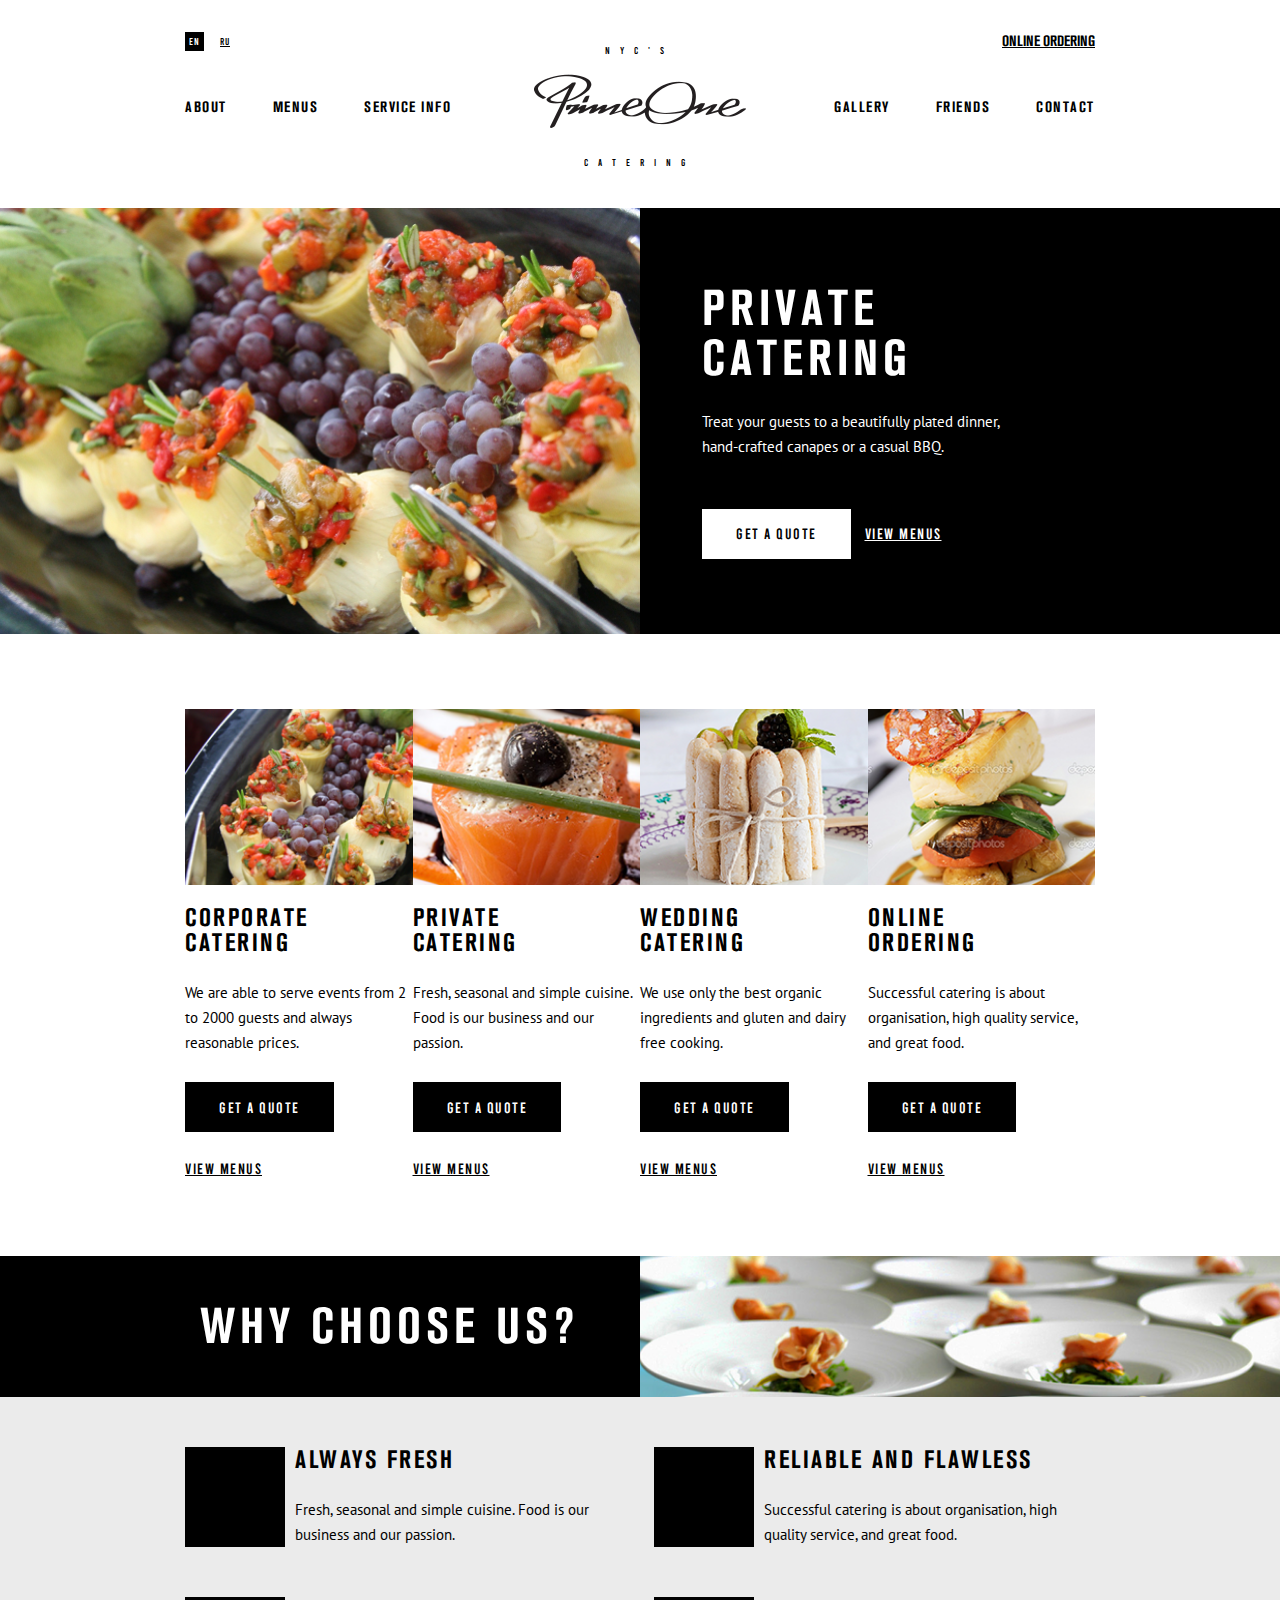
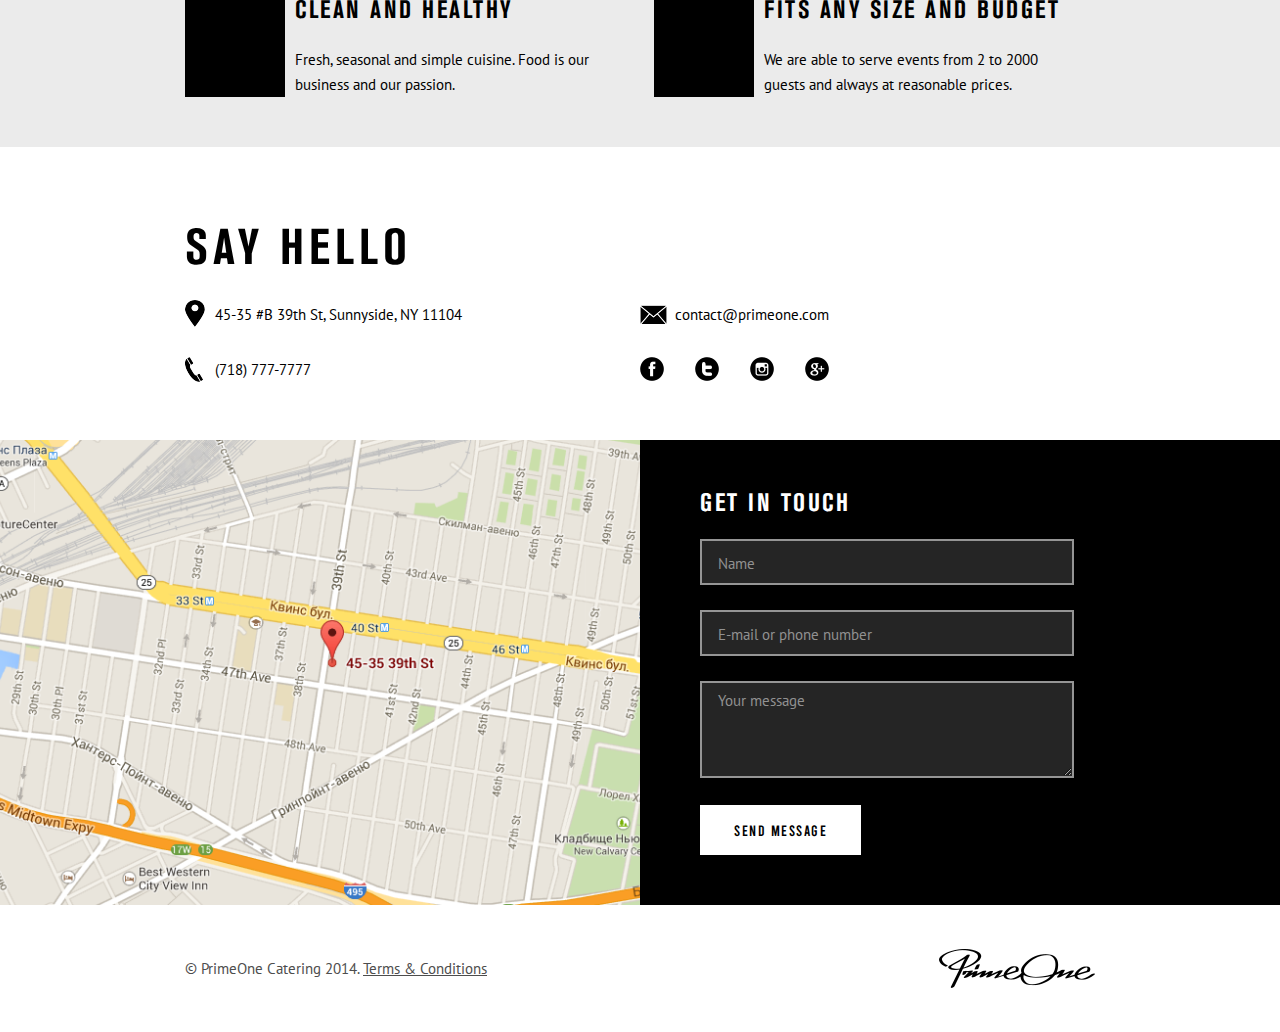
<file: index.html>
<!DOCTYPE html>
<html lang="en">
  <head>
    <meta charset="UTF-8" />
    <meta http-equiv="X-UA-Compatible" content="IE=edge" />
    <meta name="viewport" content="width=device-width, initial-scale=1.0" />
    <link rel="stylesheet" href="css/index.css" />
    <link rel="stylesheet" href="css/style.css" />
    <title>Prime One</title>
  </head>

  <body>
    <div class="wrapper">
      <header class="header">
        <div class="header__container container">
          <div class="header__top">
            <ul class="header__languages">
              <li>
                <a href="#en" class="header__language active">En</a>
              </li>
              <li>
                <a href="#ru" class="header__language">Ru</a>
              </li>
            </ul>
            <div class="header__ordering">
              <a href="#ordering" class="header__ordering-link popup-link">Online ordering</a>
            </div>
          </div>
          <div class="header__bottom">
            <div class="header__column header__column-first">
              <nav class="header__menu header__menu-left">
                <ul class="header__list">
                  <li>
                    <a href="#about" class="header__link">ABOUT</a>
                  </li>
                  <li>
                    <a href="#menu" class="header__link">Menus</a>
                  </li>
                  <li>
                    <a href="#service" class="header__link">Service Info</a>
                  </li>
                </ul>
              </nav>
            </div>
            <div class="header__column">
              <a href="#" class="header__logo">
                <span class="header__logo-text">NYC'S</span>
                <img
                  class="header__logo-img"
                  src="img/header/logo_prome.png"
                  alt="logo prime"
                />
                <span class="header__logo-text">Catering</span>
              </a>
            </div>
            <div class="header__column header__column-third">
              <nav class="header__menu header__menu-right">
                <ul class="header__list header__list-right">
                  <li>
                    <a href="#gallery" class="header__link">Gallery</a>
                  </li>
                  <li>
                    <a href="#friends" class="header__link">Friends</a>
                  </li>
                  <li>
                    <a href="#contact" class="header__link">Contact</a>
                  </li>
                </ul>
              </nav>
            </div>
          </div>
          <div class="header__menu-icon">
            <span></span>
            <span></span>
            <span></span>
          </div>
          <div class="header__menu-new"></div>
        </div>
      </header>
      <main class="main">
        <section class="main__about about" id="about">
          <div class="about__logo ibg">
            <img src="img/Privatecatering/logo.png" alt="food on picture" />
          </div>
          <div class="about__block">
            <h1 class="about__title">Private catering</h1>
            <div class="about__subtitle">
              Treat your guests to a beautifully plated dinner, hand-crafted
              canapes or a casual BBQ.
            </div>
            <div class="about__buttons">
              <a href="#" class="about__button button">Get a quote</a>
              <a href="menu.html" class="about__link">View menus</a>
            </div>
          </div>
        </section>
        <div class="main__menu menu" id="menu">
          <div class="menu__container container">
            <div class="menu__items">
              <div class="menu__item">
                <div class="menu__image ibg">
                  <img data-src="img/menus/1.png" src="img/1px.png" alt="picture of food" />
                </div>
                <h3 class="menu__title">Corporate catering</h3>
                <div class="menu__text">
                  We are able to serve events from 2 to 2000 guests and always
                  reasonable prices.
                </div>
                <div class="menu__buttons">
                  <a href="#corporate" class="menu__button button popup-link">Get a quote</a>
                </div>
                <a href="menu.html" class="menu__link">View menus</a>
              </div>
              <div class="menu__item">
                <div class="menu__image ibg">
                  <img data-src="img/menus/2.png" src="img/1px.png" alt="picture of food" />
                </div>
                <h3 class="menu__title">Private catering</h3>
                <div class="menu__text">
                  Fresh, seasonal and simple cuisine. Food is our business and
                  our passion.
                </div>
                <div class="menu__buttons">
                  <a href="#private" class="menu__button button popup-link">Get a quote</a>
                </div>
                <a href="menu.html" class="menu__link">View menus</a>
              </div>
              <div class="menu__item">
                <div class="menu__image ibg">
                  <img data-src="img/menus/3.png" src="img/1px.png" alt="picture of food" />
                </div>
                <h3 class="menu__title">Wedding catering</h3>
                <div class="menu__text">
                  We use only the best organic ingredients and gluten and dairy
                  free cooking.
                </div>
                <div class="menu__buttons">
                  <a href="#wedding" class="menu__button button popup-link">Get a quote</a>
                </div>
                <a href="menu.html" class="menu__link">View menus</a>
              </div>
              <div class="menu__item">
                <div class="menu__image ibg">
                  <img data-src="img/menus/4.png" src="img/1px.png" alt="picture of food" />
                </div>
                <h3 class="menu__title">Online Ordering</h3>
                <div class="menu__text">
                  Successful catering is about organisation, high quality
                  service, and great food.
                </div>
                <div class="menu__buttons">
                  <a href="#online" class="menu__button button popup-link">Get a quote</a>
                </div>
                <a href="menu.html" class="menu__link">View menus</a>
              </div>
            </div>
          </div>
        </div>
        <section class="main__why-choose why-choose" id="gallery">
          <div class="why-choose__block">
            <h2 class="why-choose__title">Why CHOOSE us?</h2>
          </div>
          <div class="why-choose__logo ibg">
            <img src="img/why/layer.png" alt="food on plates" />
          </div>
        </section>
        <div class="main__services service" id="service">
          <div class="service__container container">
            <div class="service__body">
              <div class="service__column">
                <div class="service__item">
                  <div class="service__item-body">
                    <div class="service__item-logo"></div>
                    <div class="service__item-textcontent">
                      <div class="service__item-title">Always fresh</div>
                      <div class="service__item-subtitle">
                        Fresh, seasonal and simple cuisine. Food is our business
                        and our passion.
                      </div>
                    </div>
                  </div>
                </div>
              </div>
              <div class="service__column">
                <div class="service__item">
                  <div class="service__item-body">
                    <div class="service__item-logo"></div>
                    <div class="service__item-textcontent">
                      <div class="service__item-title">
                        Reliable AND Flawless
                      </div>
                      <div class="service__item-subtitle">
                        Successful catering is about organisation, high quality
                        service, and great food.
                      </div>
                    </div>
                  </div>
                </div>
              </div>
              <div class="service__column">
                <div class="service__item">
                  <div class="service__item-body">
                    <div class="service__item-logo"></div>
                    <div class="service__item-textcontent">
                      <div class="service__item-title">Clean and Healthy</div>
                      <div class="service__item-subtitle">
                        Fresh, seasonal and simple cuisine. Food is our business
                        and our passion.
                      </div>
                    </div>
                  </div>
                </div>
              </div>
              <div class="service__column">
                <div class="service__item">
                  <div class="service__item-body">
                    <div class="service__item-logo"></div>
                    <div class="service__item-textcontent">
                      <div class="service__item-title">
                        fits any size and budget
                      </div>
                      <div class="service__item-subtitle">
                        We are able to serve events from 2 to 2000 guests and
                        always at reasonable prices.
                      </div>
                    </div>
                  </div>
                </div>
              </div>
            </div>
          </div>
        </div>
        <section class="main__contacts contacts" id="contact">
          <div class="contacts__container container">
            <div class="contacts__top">
              <h2 class="contacts__title">Say hello</h2>
            </div>
            <div class="contacts__bottom">
              <div class="contacts__body">
                <div class="contacts__column">
                  <a
                    target="_blank"
                    href="https://www.google.com.ua/maps/place/4539+39th+St,+Long+Island+City,+NY+11104,+%D0%A1%D0%BF%D0%BE%D0%BB%D1%83%D1%87%D0%B5%D0%BD%D1%96+%D0%A8%D1%82%D0%B0%D1%82%D0%B8+%D0%90%D0%BC%D0%B5%D1%80%D0%B8%D0%BA%D0%B8/@40.742669,-73.9284606,17z/data=!3m1!4b1!4m8!1m2!2m1!1s45-35+%23B+39th+St,+Sunnyside,+NY+11104!3m4!1s0x89c25ed7307b4df3:0x7736545db8cf96ce!8m2!3d40.742669!4d-73.9262719!5m1!1e1?hl=uk"
                    class="contacts__link contacts__link-map"
                    >45-35 #B 39th St, Sunnyside, NY 11104</a
                  >
                </div>
                <div class="contacts__column">
                  <a
                    target="_blank"
                    href="mailto:contact@primeone.com"
                    class="contacts__link contacts__link-email"
                    >contact@primeone.com</a
                  >
                </div>
                <div class="contacts__column">
                  <a
                    target="_blank"
                    href="tel:7187777777"
                    class="contacts__link contacts__link-tel"
                    >(718) 777-7777</a
                  >
                </div>
                <div class="contacts__social">
                  <div class="contacts__social-logo">
                    <a target="_blank" href="https://www.facebook.com/" class=""
                      ><img
                        src="img/sayHello/social_046_facebook_1385.png"
                        alt="facebook logo"
                    /></a>
                  </div>
                  <div class="contacts__social-logo">
                    <a target="_blank" href="https://twitter.com/?lang=ru"
                      ><img
                        src="img/sayHello/social_045_twitter_1384.png"
                        alt="twitter logo"
                    /></a>
                  </div>
                  <div class="contacts__social-logo">
                    <a target="_blank" href="https://www.instagram.com/"
                      ><img
                        src="img/sayHello/social_078_instagram_1382.png"
                        alt="instagram logo"
                    /></a>
                  </div>
                  <div class="contacts__social-logo">
                    <a target="_blank" href="https://www.google.com.ua/?hl=ru"
                      ><img
                        src="img/sayHello/social_080_google_plus_1383.png"
                        alt="google plus logo"
                    /></a>
                  </div>
                </div>
              </div>
            </div>
          </div>
        </section>
        <section class="main__friends friends" id="friends">
          <div class="friends__map ibg">
            <a
              target="_blank"
              href="https://www.google.com.ua/maps/place/4539+39th+St,+Long+Island+City,+NY+11104,+%D0%A1%D0%BF%D0%BE%D0%BB%D1%83%D1%87%D0%B5%D0%BD%D1%96+%D0%A8%D1%82%D0%B0%D1%82%D0%B8+%D0%90%D0%BC%D0%B5%D1%80%D0%B8%D0%BA%D0%B8/@40.742669,-73.9284606,17z/data=!3m1!4b1!4m8!1m2!2m1!1s45-35+%23B+39th+St,+Sunnyside,+NY+11104!3m4!1s0x89c25ed7307b4df3:0x7736545db8cf96ce!8m2!3d40.742669!4d-73.9262719!5m1!1e1?hl=uk"
            >
              <img src="img/friends/rectangle_6_1368.png" alt="city addres" />
            </a>
          </div>
          <div class="friends__block">
            <h2 class="friends__title">Get in touch</h2>
            <div class="friends__body">
              <form action="#" id="form" class="friends__form form-friends">
                <div class="form-friends__body">
                  <div class="form-friends__name">
                    <div class="form-friends__message"></div>
                    <input
                      autocomplete="off"
                      type="text"
                      name="form[]"
                      required
                      placeholder="Name"
                      class="input req input-name"
                    />
                  </div>
                  <div class="form-friends__email">
                    <div class="form-friends__message"></div>
                    <input
                      autocomplete="off"
                      type="text"
                      name="form[]"
                      required
                      placeholder="E-mail or phone number"
                      class="input req input-email"
                    />
                  </div>
                  <div class="form-friends__textarea">
                    <div class="form-friends__message"></div>
                    <textarea
                      autocomplete="off"
                      name="form[]"
                      required
                      placeholder="Your message"
                      class="input req input-textarea"
                    ></textarea>
                  </div>
                  <button type="submit" class="form-friends-button button">
                    Send message
                  </button>
                </div>
              </form>
            </div>
          </div>
        </section>
        <div id="wedding" class="popup">
          <div class="popup__body">
            <div class="popup__content">
              <a href="#" class="popup__close close-popup">X</a>
              <div class="popup__title">Wedding Catering price</div>
              <p class="popup__wedding-road">Road: 200$</p>
              <p class="popup__wedding-products">Products: 5000$</p>
              <p class="popup__wedding-service">Service: 1900$</p>
              <p class="popup__wedding-total">Total: 7100$</p>
            </div>
          </div>
        </div>
        <div id="corporate" class="popup">
          <div class="popup__body">
            <div class="popup__content">
              <a href="#" class="popup__close close-popup">X</a>
              <div class="popup__title">Corporate Catering price</div>
              <p class="popup__wedding-road">Road: 200$</p>
              <p class="popup__wedding-products">Products: 3400$</p>
              <p class="popup__wedding-service">Service: 1100$</p>
              <p class="popup__wedding-total">Total: 4700$</p>
            </div>
          </div>
        </div>
        <div id="private" class="popup">
          <div class="popup__body">
            <div class="popup__content">
              <a href="#" class="popup__close close-popup">X</a>
              <div class="popup__title">Private Catering price</div>
              <p class="popup__wedding-road">Road: 200$</p>
              <p class="popup__wedding-products">Products: 2500$</p>
              <p class="popup__wedding-service">Service: 800$</p>
              <p class="popup__wedding-total">Total: 3500$</p>
            </div>
          </div>
        </div>
        <div id="ordering" class="popup">
          <div class="popup__body">
            <div class="popup__content">
              <a href="#" class="popup__close close-popup">X</a>
              <div class="popup__title">Online ordering</div>
              <div class="popup__row">
                <p class="popup__service-name">Wedding catering</p>
                <button type="button" class="popup__btn-buy">
                  <a href="#order" class="popup-link">Order</a> 
                </button>
              </div>
              <div class="popup__row">
                <p class="popup__service-name">Corporate catering</p>
                <button type="button" class="popup__btn-buy">
                  <a href="#order" class="popup-link">Order</a>
                </button>
              </div>
              <div class="popup__row">
                <p class="popup__service-name">Online catering</p>
                <button type="button" class="popup__btn-buy">
                  <a href="#order" class="popup-link">Order</a>
                </button>
              </div>
              <div class="popup__row">
                <p class="popup__service-name">Private catering</p>
                <button type="button" class="popup__btn-buy">
                  <a href="#order" class="popup-link">Order</a>
                </button>
              </div>
            </div>
          </div>
        </div>
        <div id="online" class="popup">
          <div class="popup__body">
            <div class="popup__content">
              <a href="#" class="popup__close close-popup">X</a>
              <div class="popup__title">Online Catering price</div>
              <p class="popup__wedding-road">Road: 0$</p>
              <p class="popup__wedding-products">Products: 1000$</p>
              <p class="popup__wedding-service">Service: 300$</p>
              <p class="popup__wedding-total">Total: 1300$</p>
            </div>
          </div>
        </div>
        <div id="order" class="popup">
          <div class="popup__body">
            <div class="popup__content">
              <a href="#" class="popup__close close-popup">X</a>
              <p class="popup__status">Thank's your application has been sent, wait for response</p>
            </div>
          </div>
        </div>
      </main>
      <footer class="footer">
        <div class="footer__container container">
          <div class="footer__body">
            <div class="footer__text">
              © PrimeOne Catering 2014. <span>Terms & Conditions</span>
            </div>
            <div class="footer__logo">
              <img src="img/footer/logo.png" alt="" />
            </div>
          </div>
        </div>
      </footer>
    </div>
    <script src="js/index.js"></script>
    <script src="js/modal.js"></script>
    <script src="js/lazy.js"></script>
  </body>
</html>
</file>
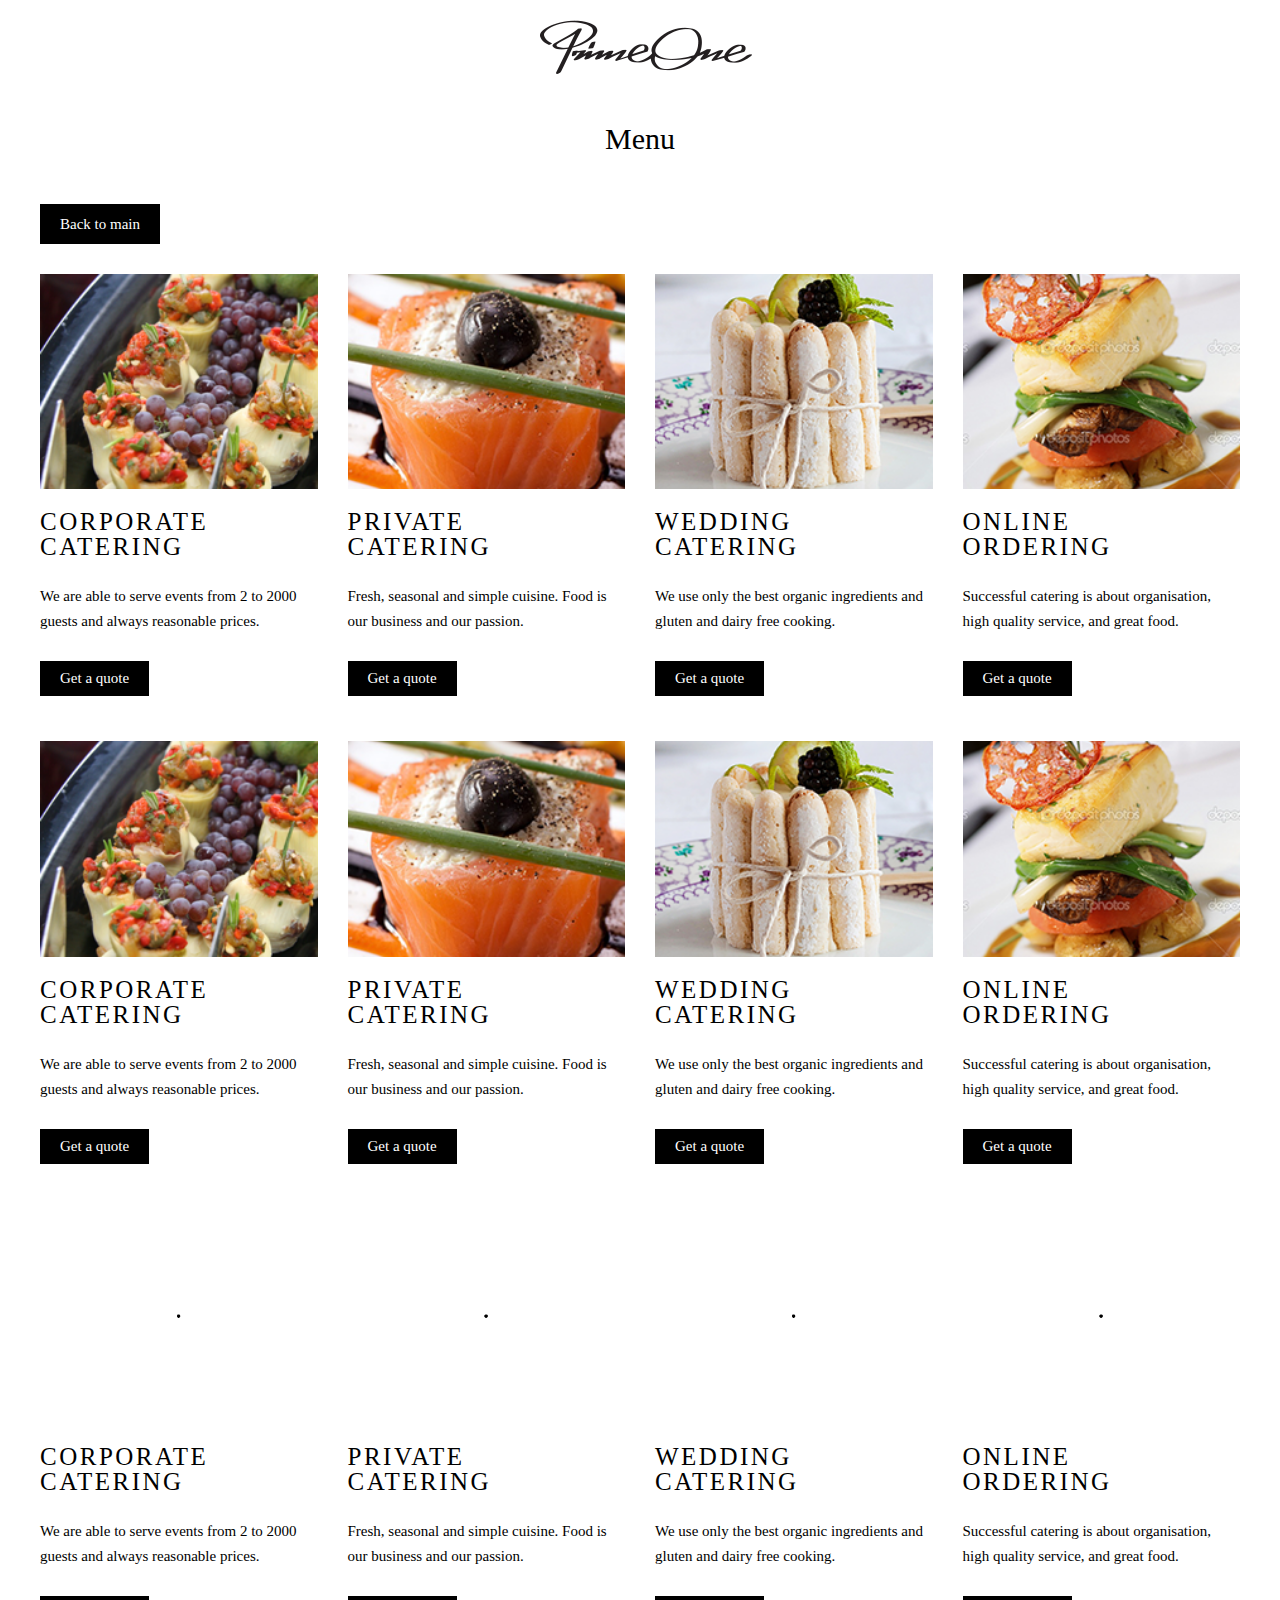
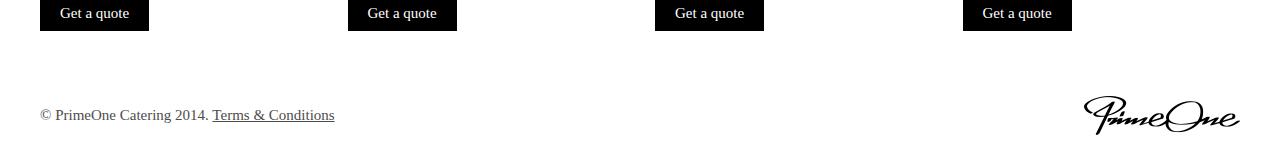
<file: menu.html>
<!DOCTYPE html>
<html lang="en">
  <head>
    <meta charset="UTF-8" />
    <meta http-equiv="X-UA-Compatible" content="IE=edge" />
    <meta name="viewport" content="width=device-width, initial-scale=1.0" />
    <link rel="stylesheet" href="css/index.css" />
    <link rel="stylesheet" href="css/menu.css" />
    <title>Prime one Menu</title>
  </head>
  <body>
    <div class="wrapper">
      <header class="header">
        <div class="header__img">
          <img src="img/header/logo_prome.png" alt="prime one logo" />
        </div>
      </header>
      <main class="main">
        <h1 class="main__title">Menu</h1>
        <div class="main__menu menu" id="menu">
          <div class="menu__container container">
            <div class="menu__btn-back">
              <a href="index.html" class="menu__back">Back to main</a>
            </div>
            <div class="menu__items">
              <div class="menu__item">
                <div class="menu__image ibg">
                  <img data-src="img/menus/1.png" src="img/1px.png" alt="picture of food" />
                </div>
                <h3 class="menu__title">Corporate catering</h3>
                <div class="menu__text">
                  We are able to serve events from 2 to 2000 guests and always
                  reasonable prices.
                </div>
                <div class="menu__buttons">
                  <a href="#corporate" class="menu__button button popup-link">Get a quote</a>
                </div>
              </div>
              <div class="menu__item">
                <div class="menu__image ibg">
                  <img data-src="img/menus/2.png" src="img/1px.png" alt="picture of food" />
                </div>
                <h3 class="menu__title">Private catering</h3>
                <div class="menu__text">
                  Fresh, seasonal and simple cuisine. Food is our business and
                  our passion.
                </div>
                <div class="menu__buttons">
                  <a href="#private" class="menu__button button popup-link">Get a quote</a>
                </div>
              </div>
              <div class="menu__item">
                <div class="menu__image ibg">
                  <img data-src="img/menus/3.png" src="img/1px.png" alt="picture of food" />
                </div>
                <h3 class="menu__title">Wedding catering</h3>
                <div class="menu__text">
                  We use only the best organic ingredients and gluten and dairy
                  free cooking.
                </div>
                <div class="menu__buttons">
                  <a href="#wedding" class="menu__button button popup-link">Get a quote</a>
                </div>
              </div>
              <div class="menu__item">
                <div class="menu__image ibg">
                  <img data-src="img/menus/4.png" src="img/1px.png" alt="picture of food" />
                </div>
                <h3 class="menu__title">Online Ordering</h3>
                <div class="menu__text">
                  Successful catering is about organisation, high quality
                  service, and great food.
                </div>
                <div class="menu__buttons">
                  <a href="#online" class="menu__button button popup-link">Get a quote</a>
                </div>
              </div>
              <div class="menu__item">
                <div class="menu__image ibg">
                  <img data-src="img/menus/1.png" src="img/1px.png" alt="picture of food" />
                </div>
                <h3 class="menu__title">Corporate catering</h3>
                <div class="menu__text">
                  We are able to serve events from 2 to 2000 guests and always
                  reasonable prices.
                </div>
                <div class="menu__buttons">
                  <a href="#corporate" class="menu__button button popup-link">Get a quote</a>
                </div>
              </div>
              <div class="menu__item">
                <div class="menu__image ibg">
                  <img data-src="img/menus/2.png" src="img/1px.png" alt="picture of food" />
                </div>
                <h3 class="menu__title">Private catering</h3>
                <div class="menu__text">
                  Fresh, seasonal and simple cuisine. Food is our business and
                  our passion.
                </div>
                <div class="menu__buttons">
                  <a href="#private" class="menu__button button popup-link">Get a quote</a>
                </div>
              </div>
              <div class="menu__item">
                <div class="menu__image ibg">
                  <img data-src="img/menus/3.png" src="img/1px.png" alt="picture of food" />
                </div>
                <h3 class="menu__title">Wedding catering</h3>
                <div class="menu__text">
                  We use only the best organic ingredients and gluten and dairy
                  free cooking.
                </div>
                <div class="menu__buttons">
                    <a href="#wedding" class="menu__button button popup-link">Get a quote</a>
                </div>
              </div>
              <div class="menu__item">
                <div class="menu__image ibg">
                  <img data-src="img/menus/4.png" src="img/1px.png" alt="picture of food" />
                </div>
                <h3 class="menu__title">Online Ordering</h3>
                <div class="menu__text">
                  Successful catering is about organisation, high quality
                  service, and great food.
                </div>
                <div class="menu__buttons">
                  <a href="#online" class="menu__button button popup-link">Get a quote</a>
                </div>
              </div>
              <div class="menu__item">
                <div class="menu__image ibg">
                  <img data-src="img/menus/1.png" src="img/1px.png" alt="picture of food" />
                </div>
                <h3 class="menu__title">Corporate catering</h3>
                <div class="menu__text">
                  We are able to serve events from 2 to 2000 guests and always
                  reasonable prices.
                </div>
                <div class="menu__buttons">
                  <a href="#corporate" class="menu__button button popup-link">Get a quote</a>
                </div>
              </div>
              <div class="menu__item">
                <div class="menu__image ibg">
                  <img data-src="img/menus/2.png" src="img/1px.png" alt="picture of food" />
                </div>
                <h3 class="menu__title">Private catering</h3>
                <div class="menu__text">
                  Fresh, seasonal and simple cuisine. Food is our business and
                  our passion.
                </div>
                <div class="menu__buttons">
                  <a href="#private" class="menu__button button popup-link">Get a quote</a>
                </div>
              </div>
              <div class="menu__item">
                <div class="menu__image ibg">
                  <img data-src="img/menus/3.png" src="img/1px.png" alt="picture of food" />
                </div>
                <h3 class="menu__title">Wedding catering</h3>
                <div class="menu__text">
                  We use only the best organic ingredients and gluten and dairy
                  free cooking.
                </div>
                <div class="menu__buttons">
                    <a href="#wedding" class="menu__button button popup-link">Get a quote</a>
                </div>
              </div>
              <div class="menu__item">
                <div class="menu__image ibg">
                  <img data-src="img/menus/4.png" src="img/1px.png" alt="picture of food" />
                </div>
                <h3 class="menu__title">Online Ordering</h3>
                <div class="menu__text">
                  Successful catering is about organisation, high quality
                  service, and great food.
                </div>
                <div class="menu__buttons">
                  <a href="#online" class="menu__button button popup-link">Get a quote</a>
                </div>
              </div>
            </div>
          </div>
        </div>
        <div id="wedding" class="popup">
          <div class="popup__body">
            <div class="popup__content">
              <a href="#" class="popup__close close-popup">X</a>
              <div class="popup__title">Wedding Catering price</div>
              <p class="popup__wedding-road">Road: 200$</p>
              <p class="popup__wedding-products">Products: 5000$</p>
              <p class="popup__wedding-service">Service: 1900$</p>
              <p class="popup__wedding-total">Total: 7100$</p>
            </div>
          </div>
        </div>
        <div id="corporate" class="popup">
          <div class="popup__body">
            <div class="popup__content">
              <a href="#" class="popup__close close-popup">X</a>
              <div class="popup__title">Corporate Catering price</div>
              <p class="popup__wedding-road">Road: 200$</p>
              <p class="popup__wedding-products">Products: 3400$</p>
              <p class="popup__wedding-service">Service: 1100$</p>
              <p class="popup__wedding-total">Total: 4700$</p>
            </div>
          </div>
        </div>
        <div id="private" class="popup">
          <div class="popup__body">
            <div class="popup__content">
              <a href="#" class="popup__close close-popup">X</a>
              <div class="popup__title">Private Catering price</div>
              <p class="popup__wedding-road">Road: 200$</p>
              <p class="popup__wedding-products">Products: 2500$</p>
              <p class="popup__wedding-service">Service: 800$</p>
              <p class="popup__wedding-total">Total: 3500$</p>
            </div>
          </div>
        </div>
        <div id="online" class="popup">
          <div class="popup__body">
            <div class="popup__content">
              <a href="#" class="popup__close close-popup">X</a>
              <div class="popup__title">Online Catering price</div>
              <p class="popup__wedding-road">Road: 0$</p>
              <p class="popup__wedding-products">Products: 1000$</p>
              <p class="popup__wedding-service">Service: 300$</p>
              <p class="popup__wedding-total">Total: 1300$</p>
            </div>
          </div>
        </div>
      </main>
      <footer class="footer">
        <div class="footer__container container">
          <div class="footer__body">
            <div class="footer__text">
              © PrimeOne Catering 2014. <span>Terms & Conditions</span>
            </div>
            <div class="footer__logo">
              <img src="img/footer/logo.png" alt="prime one logo" />
            </div>
          </div>
        </div>
      </footer>
    </div>
    <script src="js/modal.js"></script>
    <script src="js/lazy.js"></script>
  </body>
</html>
</file>
<file: css/index.css>
/*Обнуление*/
*{padding:0;margin:0;border:0;}
*,*:before,*:after{-moz-box-sizing:border-box;-webkit-box-sizing:border-box;box-sizing:border-box;}
:focus,:active{outline:none;}
a:focus,a:active{outline:none;}
nav,footer,header,aside{display:block;}
html,body{height:100%;width:100%;font-size:100%;line-height:1;font-size:14px;-ms-text-size-adjust:100%;-moz-text-size-adjust:100%;-webkit-text-size-adjust:100%;}
input,button,textarea{font-family:inherit;}
input::-ms-clear{display:none;}
button{cursor:pointer;}
button::-moz-focus-inner{padding:0;border:0;}
a,a:visited{text-decoration:none;}
a:hover{text-decoration:none;}
ul li{list-style:none;}
img{vertical-align:top;}
h1,h2,h3,h4,h5,h6{font-size:inherit;font-weight:inherit;}
/*--------------------*/
body {
    font-family: 'PT Sans';
    font-size: 15px;
}

body.lock {
    overflow: hidden;
}

.wrapper {
    min-height: 100%;
    display: -webkit-box;
    display: -ms-flexbox;
    display: flex;
    -webkit-box-orient: vertical;
    -webkit-box-direction: normal;
        -ms-flex-direction: column;
            flex-direction: column;
    overflow: hidden;
}
  
.wrapper main {
  -webkit-box-flex: 1;
        -ms-flex: 1 1 auto;
            flex: 1 1 auto;
}

.ibg {
    position: relative;
}

.ibg img {
    position: absolute;
    width: 100%;
    height: 100%;
    top: 0;
    left: 0;
    -o-object-fit: cover;
    object-fit: cover;
    z-index: 1;
}


::-webkit-scrollbar-thumb {
    color: rgb(56, 55, 55);
    
    border-radius: 4px;
    box-shadow: inset 0 0 6px rgba(0, 0, 0, 0.3);
}
::-webkit-scrollbar {
    width: 10px;
    background-color: #FFFFFF;
}

::-webkit-scrollbar-track {
    background-color: darkgrey;
}

::-webkit-scrollbar-thumb {
    max-height: 10px;
    border-radius: 4px;
    background-color: #393838;
}


.menu__item {
    display: -ms-grid;
    display: grid;
    grid-auto-flow: row;
    -ms-grid-rows: auto auto 1fr minmax(50px, auto);
    -ms-grid-columns: 1fr;
    grid-template: auto auto 1fr minmax(50px, auto)/1fr;
}

.menu__image {
    padding: 0px 0px 77.6% 0px;
    margin: 0px 0px 20px 0px;
}

.menu__title {
    max-width: 185px;
    font-family: 'Grotesk';
    font-size: 25px;
    line-height: 25px;
    text-transform: uppercase;
    letter-spacing: 0.1em;
    color: #000000;
    margin: 0px 0px 25px 0px;
}

.menu__text {
    line-height: 25px;
    color: #000000;
    margin: 0px 0px 27px 0px;
}

.menu__button:hover {
    color: #000;
    background-color: rgb(113, 84, 84);
}
/*=======================Popup==================================*/
.popup {
	position: fixed;
	top: 0;
	left: 0;
	width: 100%;
	height: 100%;
	overflow-x: hidden;
	overflow-y: auto;
	transition: all 0.8s ease 0s;
	background-color: rgba(0, 0, 0, 0.8);
	z-index: 5;
	visibility: hidden;
	opacity: 0;
}

.popup.open {
	visibility: visible;
	opacity: 1;
}

.popup__body {
	display: flex;
	justify-content:center;
	align-items: center;
	transition: all 0.8s ease 0s;
	padding: 30px 10px;
	min-height: 100%;
    font-size: 19px;
    font-weight: 500;
}

.popup__content {
    border-radius: 2px;
	background-color: #fff;
	color: #000;
	max-width: 900px;
	padding: 40px 60px;
	position: relative;
	transition: all 0.8s ease 0s;
	opacity: 0;
	transform: perspective(600px) translate(-100%, 0px) rotateY(45deg);
}

.popup.open .popup__content {
	transform: perspective(600px) translate(0%, 0px) rotateY(0deg);
	opacity: 1;
}

.popup__content > p:not(:last-child) {
	margin: 0px 0px 15px 0px;
}

.popup__close {
	position: absolute;
	text-decoration: none;
	top: 10px;
	right: 10px;
	font-size: 20px;
    color: #000;
}

.popup__title {
	font-size: 36px;
	font-weight: 600;
	margin: 0px 0px 20px 0px;
	text-align: center;
}

.popup__row {
    display: flex;
    align-items: center;
    justify-content: space-between;
}

.popup__row:not(:last-child) {
    margin: 0px 0px 20px 0px;
}

.popup__service-name {
    font-size: 18px;
}

.popup__btn-buy {
    display: flex;
    justify-content: center;
    align-items: center;
    min-height: 30px;
    padding: 5px 10px;
    background-color: #000;
    color: #fff;
    transition: all 0.3s ease 0s;
}

.popup__btn-buy > *{
    color: inherit;
}

.popup__btn-buy:hover {
    background-color: rgb(90, 89, 89);
}

.popup__status {
    font-size: 19px;
}

/*-----------------------------footer------------------------------------------*/

.footer__body {
    display: -webkit-box;
    display: -ms-flexbox;
    display: flex;
    -webkit-box-pack: justify;
    -ms-flex-pack: justify;
    justify-content: space-between;
    -webkit-box-align: center;
    -ms-flex-align: center;
    align-items: center;
}

.footer__text {
    line-height: 25px;
    color: #4d4d4d;
}

.footer__text span {
    text-decoration: underline;
}

.footer__logo img {
    max-width: 100%;
}

@media (max-width: 600px) {
    .footer__body {
        display: -webkit-box;
        display: -ms-flexbox;
        display: flex;
        -webkit-box-orient: vertical;
        -webkit-box-direction: normal;
        -ms-flex-direction: column;
        flex-direction: column;
    }

    .footer__text {
        text-align: center;
        margin: 0px 0px 15px 0px;
    }
}

@media (max-width: 479px) {
    .footer {
        padding: 15px 0px;
    }
}
</file>
<file: css/style.css>
@charset "UTF-8";
@import url("https://fonts.googleapis.com/css2?family=PT+Sans&display=swap");
@font-face {
  font-family: "Bebas";
  src: url("../fonts/Bebas-Regular.eot");
  src: local("☺"), url("../fonts/Bebas-Regular.woff") format("woff"), url("../fonts/Bebas-Regular.ttf") format("truetype"), url("../fonts/Bebas-Regular.svg") format("svg");
  font-weight: normal;
  font-style: normal;
}

@font-face {
  font-family: "Grotesk";
  src: url("../fonts/AkzidenzGroteskBQ-BdCnd.eot");
  src: local("☺"), url("../fonts/AkzidenzGroteskBQ-BdCnd.woff") format("woff"), url("../fonts/AkzidenzGroteskBQ-BdCnd.ttf") format("truetype"), url("../fonts/AkzidenzGroteskBQ-BdCnd.svg") format("svg");
  font-weight: normal;
  font-style: normal;
}

/*Оболочка ====================================================================================*/



.container {
  max-width: 910px;
  margin: 0 auto;
  -webkit-box-sizing: content-box;
          box-sizing: content-box;
  padding: 0px 15px;
}

/*=================Header==============================================================================================*/
.header {
  padding: 29px 0px 33px 0px;
}

.header__top {
  display: -webkit-box;
  display: -ms-flexbox;
  display: flex;
  -webkit-box-align: center;
      -ms-flex-align: center;
          align-items: center;
  -webkit-box-pack: justify;
      -ms-flex-pack: justify;
          justify-content: space-between;
}

.header__languages {
  display: -webkit-box;
  display: -ms-flexbox;
  display: flex;
}

.header__languages li:not(:last-child) {
  margin: 0px 12px 0px 0px;
}

.header__language {
  display: block;
  font-family: Bebas;
  padding: 0px 4px;
  font-size: 10px;
  line-height: 19px;
  text-transform: uppercase;
  letter-spacing: 0.1em;
  text-decoration: underline;
  color: #000000;
}

.header__language.active {
  background-color: #000000;
  color: #ffffff;
  text-decoration: none;
}

.header__ordering-link {
  position: relative;
  z-index: 5;
  font-family: "Grotesk";
  line-height: 166%;
  text-transform: uppercase;
  color: #000000;
  text-decoration: underline;
}

.header__bottom {
  display: -webkit-box;
  display: -ms-flexbox;
  display: flex;
  -webkit-box-align: center;
      -ms-flex-align: center;
          align-items: center;
  margin: -16px 0px 0px 0px;
}

.header__column {
  -webkit-box-flex: 0;
      -ms-flex: 0 1 33.333%;
          flex: 0 1 33.333%;
}

.header__menu-right .header__list-right {
  -webkit-box-pack: end;
      -ms-flex-pack: end;
          justify-content: flex-end;
  text-align: right;
}

.header__list {
  display: -webkit-box;
  display: -ms-flexbox;
  display: flex;
  -webkit-box-align: center;
      -ms-flex-align: center;
          align-items: center;
}

.header__list li:not(:last-child) {
  margin: 0px 46px 0px 0px;
}

.header__link {
  font-family: 'Grotesk';
  line-height: 25px;
  text-transform: uppercase;
  letter-spacing: 0.1em;
  color: #000000;
}

.header__link:hover {
  text-decoration: underline;
}

.header__logo {
  position: relative;
  z-index: 5;
  display: block;
  text-align: center;
}

.header__logo-text {
  display: block;
  font-family: "Bebas";
  font-size: 10px;
  line-height: 25px;
  text-transform: uppercase;
  letter-spacing: 1em;
  color: #000000;
}

.header__logo-img {
  display: inline-block;
  margin: 11px 0px 22px 0px;
}

@media (max-width: 992px) {
  .header__list li:not(:last-child) {
    margin: 0px 25px 0px 0px;
  }
}

@media (max-width: 767px) {
  .header {
    padding: 0px 0px 0px 0px;
  }
  .header__top {
    margin: 16px 0px 0px 0px;
    -webkit-box-pack: end;
        -ms-flex-pack: end;
            justify-content: flex-end;
  }
  .header__ordering-link {
    top: 24px;
  }
  .header__bottom {
    margin: -40px 0px 0px 0px;
  }
  .header__languages {
    margin: 0px 0px 15px 0px;
  }
  .header__menu-right .header__list-right {
    display: block;
    text-align: left;
    margin: 0;
  }
  .header__list {
    display: block;
    margin: 0;
  }
  .header__list li:not(:last-child) {
    margin: 0px 0px 10px 0px;
  }
  .header__menu-left .header__list li:last-child {
    margin: 0px 0px 10px 0px;
  }
  .header__logo-text {
    letter-spacing: 5px;
  }
  .header__logo-img {
    margin: 5px 0px 10px 0px;
    width: 150px;
  }
}

@media (max-width: 479px) {
  .header__ordering-link {
    top: 11px;
    font-size: 13px;
  }
  .header__logo-img {
    margin: 0px 0px 0px 0px;
    width: 100px;
  }
}

/*=================Burger==============================================================================================*/
.header__menu-icon {
  display: none;
}

@media (max-width: 767px) {
  .header__menu-icon {
    display: block;
    position: absolute;
    top: 40px;
    left: 10px;
    width: 30px;
    height: 18px;
    cursor: pointer;
    z-index: 5;
  }
  .header__menu-icon span {
    -webkit-transition: all 0.3s ease 0s;
    transition: all 0.3s ease 0s;
    top: 8px;
    left: 0px;
    position: absolute;
    width: 100%;
    height: 2px;
    background-color: #000;
  }
  .header__menu-icon span:first-child {
    top: 0px;
  }
  .header__menu-icon span:last-child {
    top: auto;
    bottom: 0px;
  }
  .header__menu-icon.active span {
    -webkit-transform: scale(0);
            transform: scale(0);
  }
  .header__menu-icon.active span:first-child {
    -webkit-transform: rotate(-45deg);
            transform: rotate(-45deg);
    top: 8px;
  }
  .header__menu-icon.active span:last-child {
    -webkit-transform: rotate(45deg);
            transform: rotate(45deg);
    bottom: 8px;
  }
  .header__menu-new {
    position: fixed;
    width: 100%;
    height: 100%;
    overflow: auto;
    left: -120%;
    top: 0;
    background-color: #fff;
    padding: 80px 10px 20px 10px;
    -webkit-transition: all 0.6s ease-in-out 0s;
    transition: all 0.6s ease-in-out 0s;
    z-index: 2;
  }
  .header__menu-icon.active ~ .header__menu-new {
    left: 0;
  }
}

@media (max-width: 479px) {
  .header__menu-icon {
    top: 27px;
  }
}

/*=================Main about==============================================================================================*/
.about {
  display: -webkit-box;
  display: -ms-flexbox;
  display: flex;
}

.about__container {
  max-width: 1200px;
  margin: 0 auto;
}

.about__logo {
  -webkit-box-flex: 1;
      -ms-flex: 1 1 50%;
          flex: 1 1 50%;
}

.about__block {
  -webkit-box-flex: 1;
      -ms-flex: 1 1 50%;
          flex: 1 1 50%;
  padding: 75px 40px 75px 62px;
  background-color: #000;
  color: #fff;
}

.about__block > * {
  max-width: 304px;
}

.about__title {
  font-family: 'Grotesk';
  font-size: 50px;
  line-height: 50px;
  text-transform: uppercase;
  letter-spacing: 0.1em;
  padding: 0px 0px 26px 0px;
}

.about__subtitle {
  line-height: 25px;
  padding: 0px 0px 50px 0px;
}

.about__buttons {
  display: -webkit-box;
  display: -ms-flexbox;
  display: flex;
  -webkit-box-align: center;
      -ms-flex-align: center;
          align-items: center;
}

.about__button {
  margin: 0px 14px 0px 0px;
}

.about__button:hover {
  background-color: #ada7a7;
}

.about__link {
  color: inherit;
  font-family: "Bebas";
  line-height: 25px;
  text-decoration: underline;
  text-transform: uppercase;
  letter-spacing: 0.1em;
}

.button {
  font-family: "Bebas";
  font-size: 15px;
  line-height: 25px;
  text-transform: uppercase;
  letter-spacing: 0.1em;
  color: #000000;
  background-color: #fff;
  display: -webkit-box;
  display: -ms-flexbox;
  display: flex;
  -webkit-box-pack: center;
      -ms-flex-pack: center;
          justify-content: center;
  -webkit-box-align: center;
      -ms-flex-align: center;
          align-items: center;
  text-align: center;
  min-height: 50px;
  padding: 5px 34px;
  -webkit-transition: all 0.4s ease 0s;
  transition: all 0.4s ease 0s;
}

@media (max-width: 880px) {
  .about__block {
    padding: 30px 40px 30px 30px;
  }
  .about__title {
    padding: 0px 0px 15px 0px;
  }
  .about__subtitle {
    padding: 0px 0px 25px 0px;
  }
}

@media (max-width: 650px) {
  .about__logo {
    display: none;
  }
  .about__block {
    -webkit-box-flex: 1;
        -ms-flex: 1 1 100%;
            flex: 1 1 100%;
    padding: 20px 25px;
  }
}

/*=================Main MENU==============================================================================================*/
.menu {
  padding: 75px 0px;
}

.menu__items {
  display: -ms-grid;
  display: grid;
  row-gap: 25px;
  grid-template-columns: repeat(auto-fit, minmax(220px, 1fr));
}

.menu__item {
  display: -ms-grid;
  display: grid;
  grid-auto-flow: row;
  -ms-grid-rows: auto auto 1fr minmax(50px, auto) auto;
  -ms-grid-columns: 1fr;
      grid-template: auto auto 1fr minmax(50px, auto) auto/1fr;
}

.menu__buttons {
  margin: 0px 0px 24px 0px;
  -ms-grid-column-align: start;
      justify-self: start;
}

.menu__button {
  color: #fff;
  background-color: #000;
}

.menu__link {
  display: block;
  font-family: Bebas;
  line-height: 25px;
  text-decoration: underline;
  text-transform: uppercase;
  letter-spacing: 0.1em;
  color: #000000;
}

@media (max-width: 992px) {
  .menu {
    padding: 45px 0px;
  }
}

@media (max-width: 767px) {
  .menu {
    padding: 30px 0px;
  }
}

/*=================Main why-choose==============================================================================================*/
.why-choose {
  display: -webkit-box;
  display: -ms-flexbox;
  display: flex;
}

.why-choose__block {
  background-color: #000;
  text-align: right;
  padding: 45px 61px 45px 20px;
  -webkit-box-flex: 1;
      -ms-flex: 1 1 50%;
          flex: 1 1 50%;
}

.why-choose__title {
  font-family: 'Grotesk';
  font-size: 50px;
  text-transform: uppercase;
  letter-spacing: 0.1em;
  color: #ffffff;
}

.why-choose__logo {
  -webkit-box-flex: 1;
      -ms-flex: 1 1 50%;
          flex: 1 1 50%;
  padding: 0px 0px 11% 0px;
}

@media (max-width: 992px) {
  .why-choose__block {
    padding: 30px 15px;
  }
}

@media (max-width: 840px) {
  .why-choose__block {
    -webkit-box-flex: 1;
        -ms-flex: 1 1 100%;
            flex: 1 1 100%;
    text-align: center;
  }
  .why-choose__logo {
    display: none;
  }
}

@media (max-width: 479px) {
  .why-choose__block {
    padding: 25px 10px;
  }
  .why-choose__title {
    font-size: 40px;
    letter-spacing: 1px;
  }
}

/*=================Main service==============================================================================================*/
.service {
  padding: 50px 0px 0px 0px;
  background-color: #ebebeb;
}

.service__body {
  display: -webkit-box;
  display: -ms-flexbox;
  display: flex;
  -ms-flex-wrap: wrap;
      flex-wrap: wrap;
  margin: 0px -14px;
}

.service__column {
  -webkit-box-flex: 0;
      -ms-flex: 0 1 50%;
          flex: 0 1 50%;
  padding: 0px 14px;
  margin: 0px 0px 50px 0px;
}

.service__item-body {
  display: -webkit-box;
  display: -ms-flexbox;
  display: flex;
}

.service__item-logo {
  width: 100px;
  height: 100px;
  background-color: #000;
  margin: 0px 10px 0px 0px;
}

.service__item-textcontent {
  display: -webkit-box;
  display: -ms-flexbox;
  display: flex;
  -webkit-box-orient: vertical;
  -webkit-box-direction: normal;
      -ms-flex-direction: column;
          flex-direction: column;
  max-width: 300px;
}

.service__item-title {
  font-family: 'Grotesk';
  font-size: 25px;
  line-height: 25px;
  text-transform: uppercase;
  letter-spacing: 0.1em;
  color: #000000;
  -webkit-box-flex: 1;
      -ms-flex: 1 1 auto;
          flex: 1 1 auto;
}

.service__item-subtitle {
  line-height: 25px;
  color: #000000;
}

@media (max-width: 840px) {
  .service {
    padding: 20px 0px 20px 0px;
  }
  .service__column {
    -webkit-box-flex: 0;
        -ms-flex: 0 1 100%;
            flex: 0 1 100%;
    margin: 0px 0px 20px 0px;
  }
  .service__column:last-child {
    margin: 0px 0px 0px 0px;
  }
}

@media (max-width: 479px) {
  .service__item-body {
    max-width: 292px;
    margin: 0 auto;
    text-align: center;
    -webkit-box-orient: vertical;
    -webkit-box-direction: reverse;
        -ms-flex-direction: column-reverse;
            flex-direction: column-reverse;
  }
  .service__item-logo {
    margin: 0 auto;
    min-width: 70px;
    min-height: 70px;
  }
  .service__item-title {
    font-size: 20px;
    letter-spacing: 1px;
  }
}

/*=================Main service==============================================================================================*/
.contacts {
  padding: 75px 0px 28px 0px;
}

.contacts__top {
  margin: 0px 0px 30px 0px;
}

.contacts__title {
  font-family: 'Grotesk';
  font-size: 50px;
  text-transform: uppercase;
  letter-spacing: 0.1em;
  color: #000000;
}

.contacts__body {
  display: -webkit-box;
  display: -ms-flexbox;
  display: flex;
  -ms-flex-wrap: wrap;
      flex-wrap: wrap;
}

.contacts__column {
  -webkit-box-flex: 0;
      -ms-flex: 0 1 50%;
          flex: 0 1 50%;
}

.contacts__column:not(:last-child) {
  margin: 0px 0px 30px 0px;
}

.contacts__link {
  line-height: 25px;
  color: #000000;
}

.contacts__link-map {
  background: url(../img/sayHello/vv_1387.png) 0 0 no-repeat;
  padding: 5px 0px 5px 30px;
}

.contacts__link-email {
  background: url(../img/sayHello/email_1379.png) 0 0 no-repeat;
  padding: 0px 0px 0px 35px;
}

.contacts__link-tel {
  background: url(../img/sayHello/telephone_1380.png) 0 0 no-repeat;
  padding: 3px 0px 3px 30px;
}

.contacts__social {
  display: -webkit-box;
  display: -ms-flexbox;
  display: flex;
}

.contacts__social-logo:not(:last-child) {
  margin: 0px 31px 0px 0px;
}

@media (max-width: 767px) {
  .contacts {
    padding: 35px 0px 20px 0px;
  }
  .contacts__body {
    -ms-flex-wrap: nowrap;
        flex-wrap: nowrap;
    -webkit-box-orient: vertical;
    -webkit-box-direction: normal;
        -ms-flex-direction: column;
            flex-direction: column;
  }
}

/*=================Main friends==============================================================================================*/
.friends {
  display: -webkit-box;
  display: -ms-flexbox;
  display: flex;
}

.friends__map {
  -webkit-box-flex: 1;
      -ms-flex: 1 1 50%;
          flex: 1 1 50%;
}

.friends__block {
  background-color: #000;
  -webkit-box-flex: 1;
      -ms-flex: 1 1 50%;
          flex: 1 1 50%;
  padding: 50px 20px 50px 60px;
}

.friends__title {
  font-family: 'Grotesk';
  font-size: 25px;
  line-height: 25px;
  text-transform: uppercase;
  letter-spacing: 0.1em;
  color: #ffffff;
  margin: 0px 0px 24px 0px;
}

.form-friends__body > *:not(:last-child) {
  margin: 0px 0px 25px 0px;
  max-width: 374px;
}

.form-friends__message {
  color: red;
  font-size: 14px;
}

.input {
  width: 100%;
  border: 2px solid #959595;
  font-size: 18px;
  height: 46px;
  color: #fff;
  background-color: #252525;
  padding: 0px 0px 0px 16px;
}

.input::-webkit-input-placeholder {
  color: #919191;
  font-size: 15px;
}

.input:-ms-input-placeholder {
  color: #919191;
  font-size: 15px;
}

.input::-ms-input-placeholder {
  color: #919191;
  font-size: 15px;
}

.input::placeholder {
  color: #919191;
  font-size: 15px;
}

.input._error {
  -webkit-box-shadow: 0 0 15px red;
          box-shadow: 0 0 15px red;
}

.input-textarea {
  height: 97px;
  padding: 8px 0px 0px 16px;
}

.input-textarea._error {
  -webkit-box-shadow: 0 0 15px red;
          box-shadow: 0 0 15px red;
}

@media (max-width: 992px) {
  .friends__block {
    padding: 30px 20px;
  }
}

@media (max-width: 767px) {
  .friends {
    display: -webkit-box;
    display: -ms-flexbox;
    display: flex;
    -webkit-box-orient: vertical;
    -webkit-box-direction: normal;
        -ms-flex-direction: column;
            flex-direction: column;
  }
  .friends__map {
    padding: 0px 0px 51.57% 0px;
  }
  .form-friends__body > *:not(:last-child) {
    margin: 0px 0px 15px 0px;
  }
}

@media (max-width: 479px) {
  .friends__map {
    display: none;
  }
  .friends__block {
    padding: 20px 15px;
  }
  .friends__title {
    margin: 0px 0px 16px 0px;
  }
  .input {
    max-width: 374px;
  }
}

/*=================Footer==============================================================================================*/
.footer {
  padding: 44px 0px;
}

@media (max-width: 767px) {
  .footer {
    padding: 25px 0px;
  }
}
</file>
<file: css/menu.css>
body {
    z-index: 1;
}

.header {
    padding: 20px 0px;
}

.header__img {
    max-width: 200px;
    margin: 0 auto;
}

.container {
    max-width: 1230px;
    margin: 0 auto;
    padding: 0px 15px;
}

.main {
    padding: 30px 0px;
}

.main__title {
    font-size: 30px;
    text-align: center;
    margin: 0px 0px 50px 0px;
}

.menu__btn-back {
    display: inline-block;
    margin: 0px 0px 30px 0px;
}

.menu__back {
    display: flex;
    justify-content: center;
    align-items: center;
    min-height: 40px;
    padding: 5px 20px;
    background-color: #000;
    color: #fff;
    transition: all 0.3s ease 0s;
}

.menu__back:hover {
    background-color: rgb(168, 161, 161);
    color: #000;
}

.menu__items {
    display: -ms-grid;
    display: grid;
    gap: 30px;
    grid-template-columns: repeat(auto-fit, minmax(220px, 1fr));
}

.menu__button {
    color: #fff;
    display: inline-flex;
    justify-content: center;
    align-items: center;
    padding: 5px 20px;
    min-height: 35px;
    background-color: #000;
    transition: all 0.4s ease 0s;
}

@media (max-width: 992px) {
    .main__title {
        margin: 0px 0px 40px 0px;
    }

    .menu__items {
        gap: 20px 30px;
    }
}


@media (max-width: 480px) {
    .main__title {
        margin: 0px 0px 40px 0px;
    }

    .menu__items {
        gap: 20px 30px;
    }
}

/*---------------------Footer--------------------------------------*/

.footer {
    padding: 20px 0px;
}
</file>
